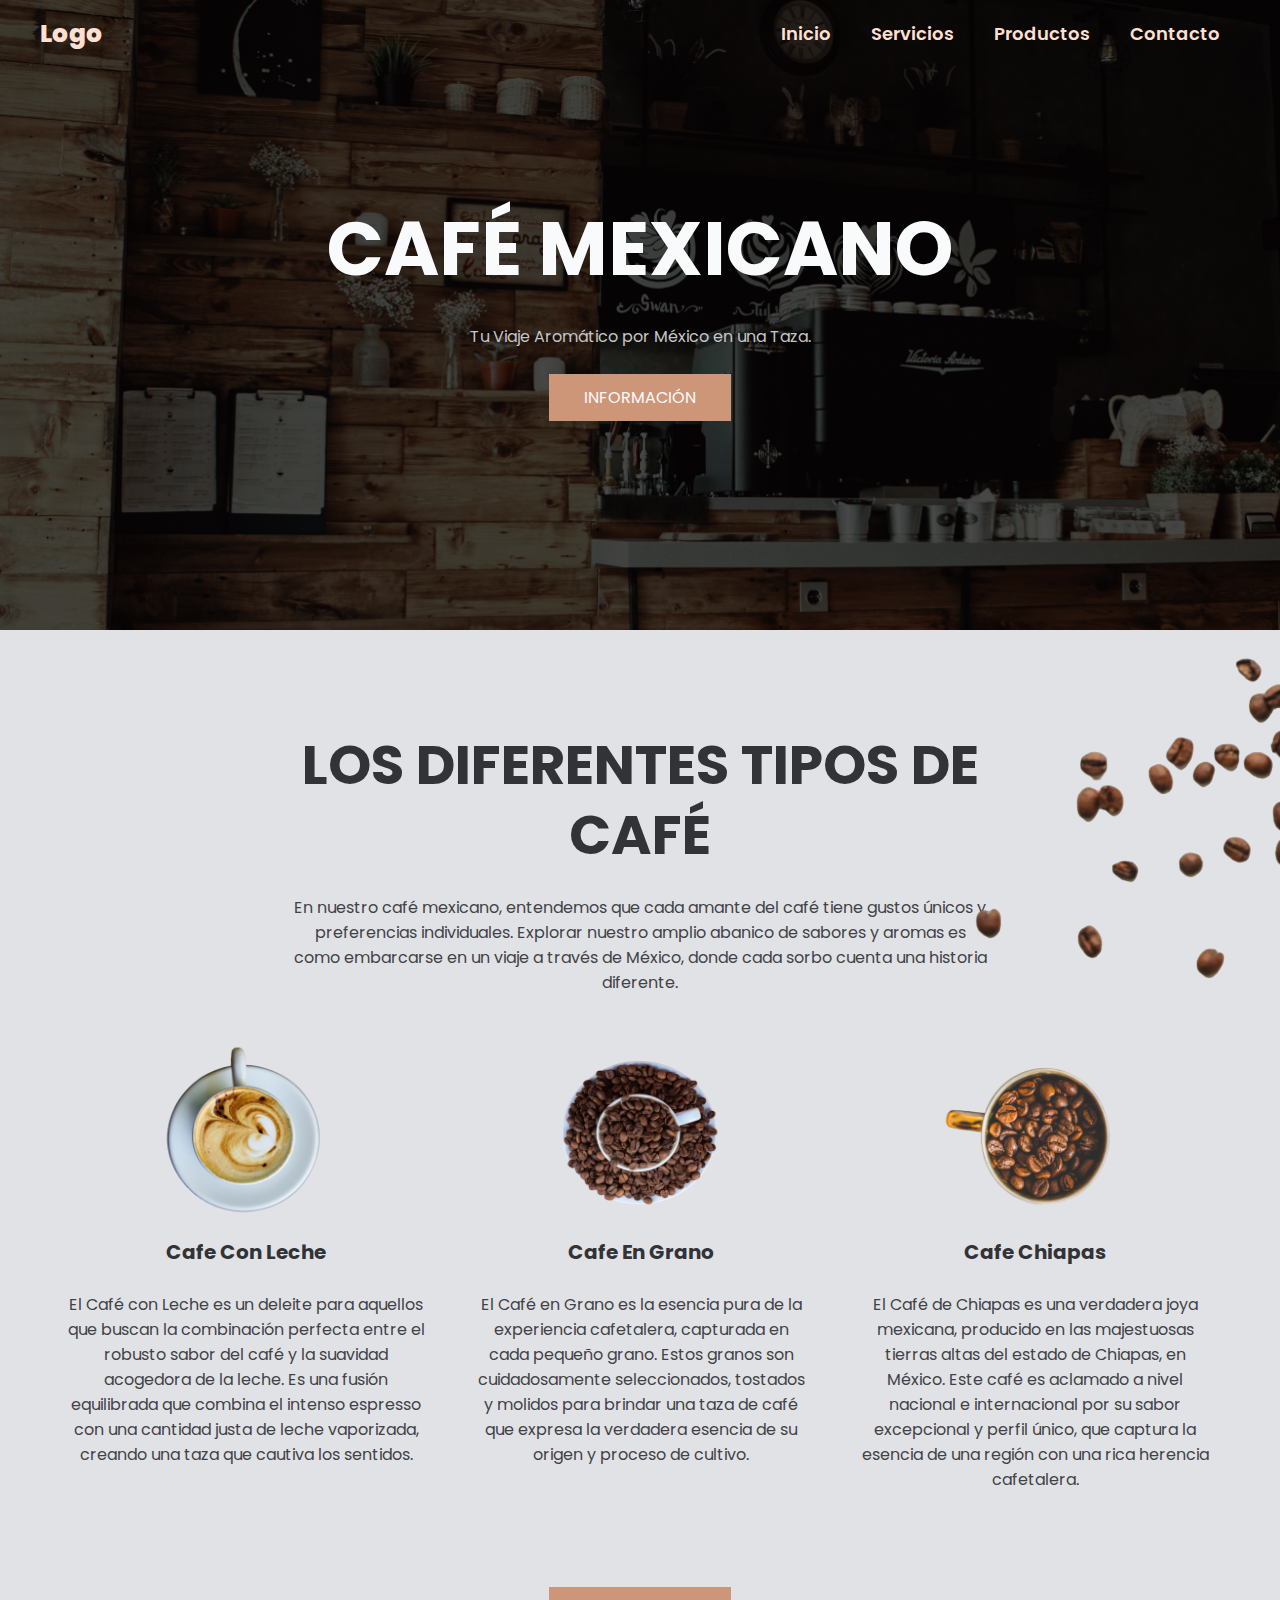
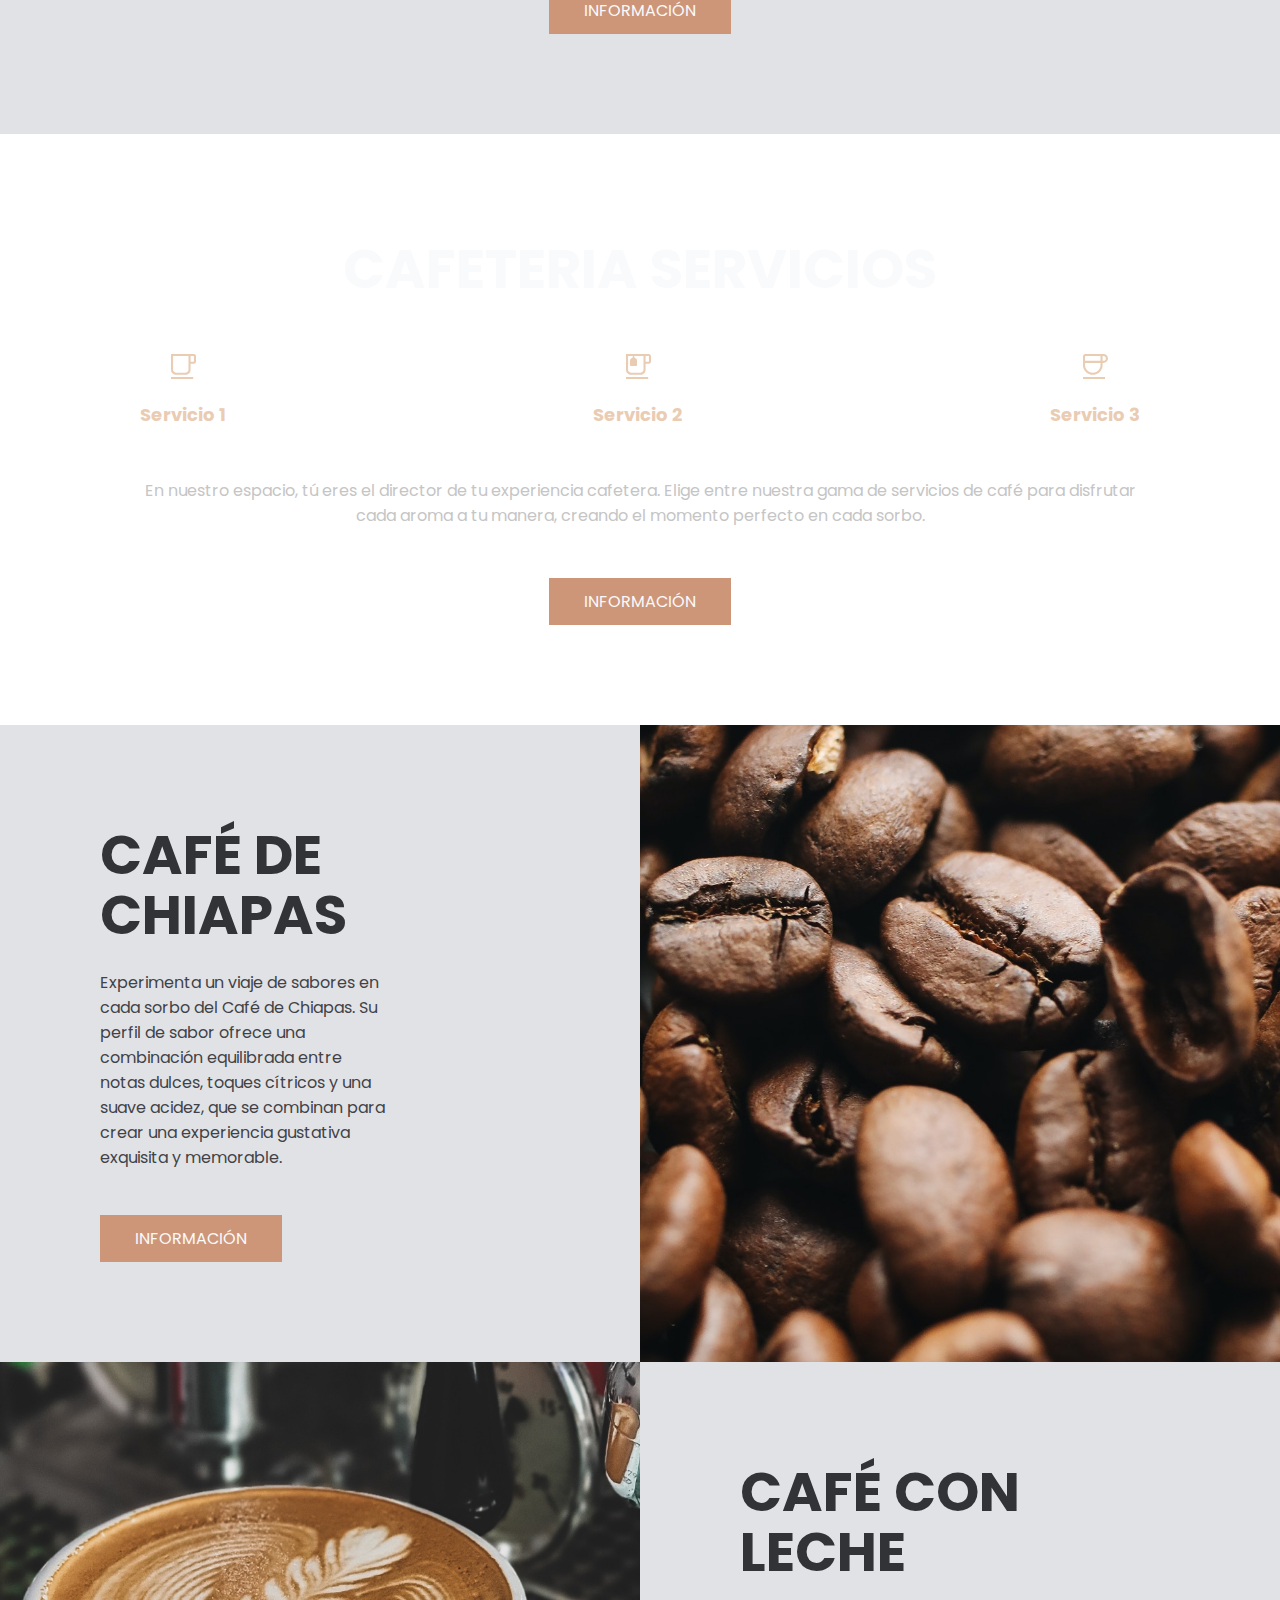
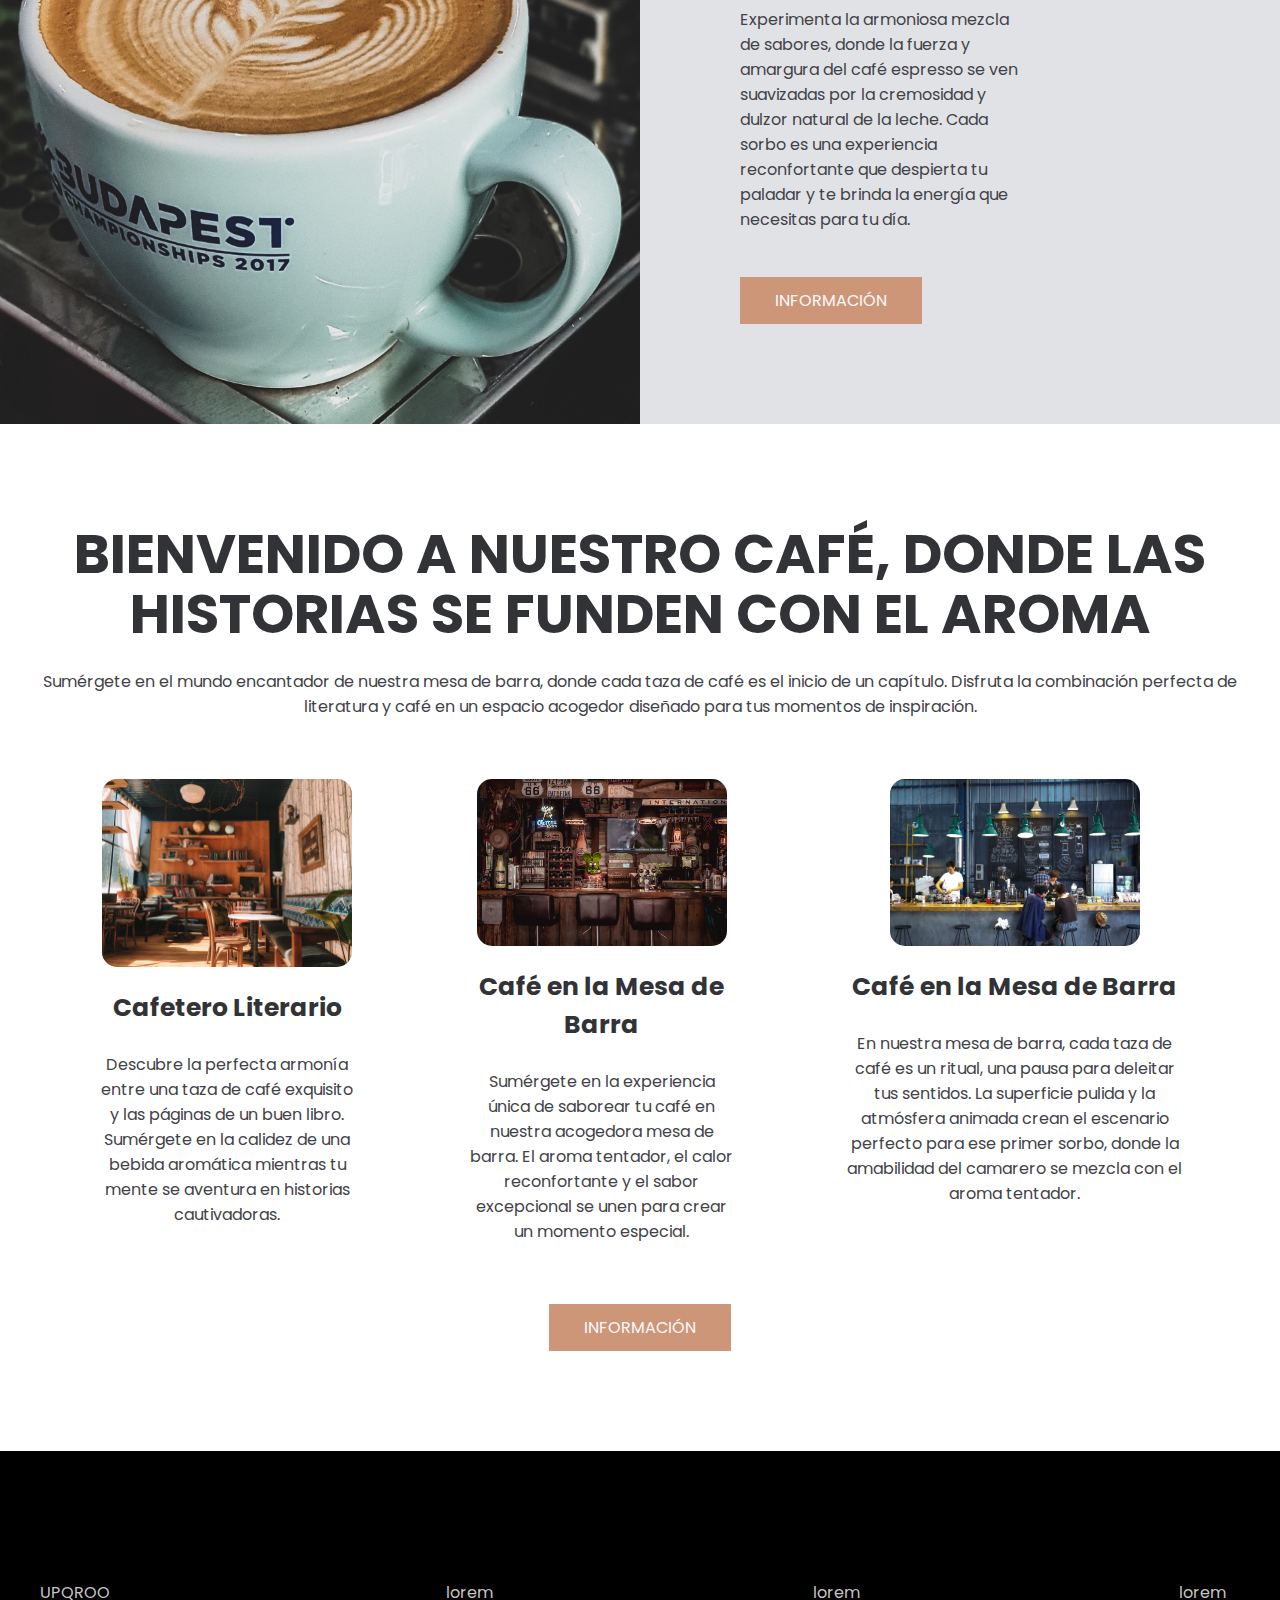
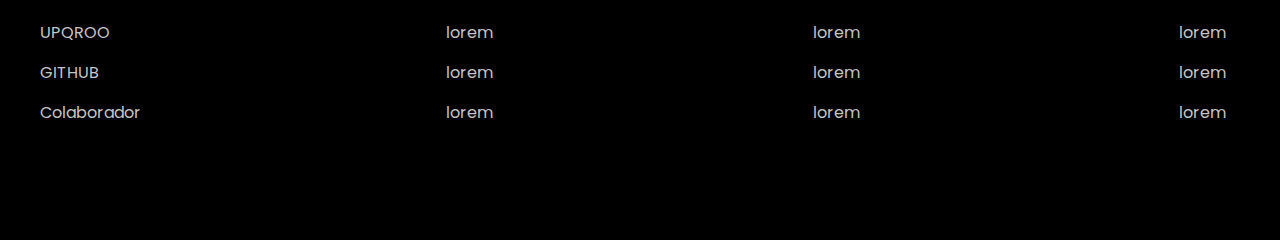
<file: Tarea_PaginaWeb/Web.html>
<!DOCTYPE html>
<html lang="en">
<head>
    <meta charset="UTF-8">
    <meta name="viewport" content="width=device-width, initial-scale=1.0">
    <link rel="stylesheet" href="StyleWeb.css">
    <title>Document</title>
</head>
<body>
   <header class="header">
    <div class="menu container">


     <a href="#" class="logo">Logo</a>
     <input type="checkbox" id="menu" />
     <label for="menu">
        <img src="Imagenes/menu.png" class="menu-icono" alt="">
     </label>
     <nav class="navbar">
<ul>
    <li><a href="#">Inicio</a></li>
    <li><a href="#serv">Servicios</a></li>
    <li><a href="#products">Productos</a></li>
    <li><a href="https://github.com/zJosueDavid" target="_blank" >Contacto</a></li>
</ul>
     </nav>


    </div>


    <div class="header-content container">
     <h1>Café Mexicano</h1>
<p>    
    Tu Viaje Aromático por México en una Taza.
</p>
<a href="#" class="btn-1">Información</a>

    </div>

   </header>

<section class="coffee">   
<img class="coffee-img" src="Imagenes/bg2.png" alt="">

<div class="coffee-content container">

<h2 id="products">Los diferentes tipos de Café</h2>
 
<p class="txt-p">En nuestro café mexicano, entendemos que cada amante del café tiene gustos únicos y preferencias individuales. Explorar nuestro amplio abanico de sabores y aromas es como embarcarse en un viaje a través de México, donde cada sorbo cuenta una historia diferente.</p>
<div class="coffee-group">

<div class="coffee-1">

    <img src="Imagenes/c1.png" alt="">
<h3>Cafe Con Leche</h3>
<p>
    El Café con Leche es un deleite para aquellos que buscan la combinación perfecta entre el robusto sabor del café y la suavidad acogedora de la leche. Es una fusión equilibrada que combina el intenso espresso con una cantidad justa de leche vaporizada, creando una taza que cautiva los sentidos.
</p>


</div>
<div class="coffee-1">

    <img src="Imagenes/c2.png" alt="">
<h3>Cafe En Grano</h3>
<p>
    El Café en Grano es la esencia pura de la experiencia cafetalera, capturada en cada pequeño grano. Estos granos son cuidadosamente seleccionados, tostados y molidos para brindar una taza de café que expresa la verdadera esencia de su origen y proceso de cultivo.
</p>


</div>
<div class="coffee-1">

    <img src="Imagenes/c3.png" alt="">
<h3>Cafe Chiapas</h3>
<p>
    El Café de Chiapas es una verdadera joya mexicana, producido en las majestuosas tierras altas del estado de Chiapas, en México. Este café es aclamado a nivel nacional e internacional por su sabor excepcional y perfil único, que captura la esencia de una región con una rica herencia cafetalera.
</p>


</div>
</div>

<a href="#" class="btn-1">Información</a>
    </div>

</section>

<main class="services">
<div class="services-content container">   

<h2 id="serv">Cafeteria Servicios</h2>
<div class="services-group">

<div class="services-1">

<img src="Imagenes/i1.svg" alt="">
<h3>Servicio 1</h3>

</div>
<div class="services-1">

    <img src="Imagenes/i2.svg" alt="">
    <h3>Servicio 2</h3>
    
    </div>
    <div class="services-1">

        <img src="Imagenes/i3.svg" alt="">
        <h3>Servicio 3</h3>
        
    </div>

</div>
<p>
    En nuestro espacio, tú eres el director de tu experiencia cafetera.
     Elige entre nuestra gama de servicios de café para disfrutar cada aroma a tu manera, creando el momento perfecto en cada sorbo.
</p>
<a href="#" class="btn-1">Información</a>

</div>



</main>

<section class="general">

    <div class="general-1">
     <h2>Café De Chiapas</h2>
     <p>
        Experimenta un viaje de sabores en cada sorbo del Café de Chiapas. Su perfil de sabor ofrece una combinación equilibrada entre notas dulces,
        toques cítricos y una suave acidez, que se combinan para crear una experiencia gustativa exquisita y memorable.
    </p>
    <a href="#" class="btn-1">Información</a>

    </div>
<div class="general-2"></div>

</section>

<section class="general">
    
    <div class="general-3"></div>

    <div class="general-1">
     <h2>Café Con Leche</h2>
     <p>
        Experimenta la armoniosa mezcla de sabores, donde la fuerza y amargura del café espresso se ven suavizadas por la cremosidad y dulzor natural de la leche.
         Cada sorbo es una experiencia reconfortante que despierta tu paladar y te brinda la energía que necesitas para tu día.
    </p>
    <a href="#" class="btn-1">Información</a>
    
    </div>


</section>

<section class="blog container">
<h2>Bienvenido a Nuestro Café, Donde las Historias Se Funden con el Aroma</h2>
<p>
    Sumérgete en el mundo encantador de nuestra mesa de barra, donde cada taza de café es el inicio de un capítulo. 
    Disfruta la combinación perfecta de literatura y café en un espacio acogedor diseñado para tus momentos de inspiración. 
</p>
<div class="blog-content">

    <div class="blog-1">

        <img src="Imagenes/blog1.jpg" alt="">

        <h3>Cafetero Literario</h3>

        <p>
            Descubre la perfecta armonía entre una taza de café exquisito y las páginas de un buen libro.
             Sumérgete en la calidez de una bebida aromática mientras tu mente se aventura en historias cautivadoras.
        </p>



    </div>
    <div class="blog-1">

        <img src="Imagenes/blog2.jpg" alt="">

        <h3>Café en la Mesa de Barra </h3>

        <p>
            Sumérgete en la experiencia única de saborear tu café en nuestra acogedora mesa de barra.
             El aroma tentador, el calor reconfortante y el sabor excepcional se unen para crear un momento especial.
        </p>
        

    </div>

    <div class="blog-1">

        <img src="Imagenes/blog3.jpg" alt="">

        <h3>Café en la Mesa de Barra </h3>

        <p>
            En nuestra mesa de barra, cada taza de café es un ritual, una pausa para deleitar tus sentidos.
             La superficie pulida y la atmósfera animada crean el escenario perfecto para ese primer sorbo, donde la amabilidad del camarero se mezcla con el aroma tentador. 
        </p>
        

    </div>
</div>

<a href="#" class="btn-1">Información</a>

</section>

<footer class="footer">

<div class="footer-content container">


    <div class="link">

        <h3>Lorem</h3>
        <ul>
            <li><a href="https://upqroo.edu.mx/" target="_blank">UPQROO</a></li>
            <li><a href="https://www.facebook.com/upqroo" target="_blank">UPQROO</a></li>
            <li><a href="https://github.com/zJosueDavid" target="_blank">GITHUB</a></li>
            <li><a href="https://www.youtube.com/@divcode7383" target="_blank">Colaborador</a></li>
        </ul>

    </div>
    <div class="link">

        <h3>Lorem</h3>
        <ul>
            <li><a href="#">lorem</a></li>
            <li><a href="#">lorem</a></li>
            <li><a href="#">lorem</a></li>
            <li><a href="#">lorem</a></li>
        </ul>

    </div>
    <div class="link">

        <h3>Lorem</h3>
        <ul>
            <li><a href="#">lorem</a></li>
            <li><a href="#">lorem</a></li>
            <li><a href="#">lorem</a></li>
            <li><a href="#">lorem</a></li>
        </ul>

    </div>
        <div class="link">

        <h3>Lorem</h3>
        <ul>
            <li><a href="#">lorem</a></li>
            <li><a href="#">lorem</a></li>
            <li><a href="#">lorem</a></li>
            <li><a href="#">lorem</a></li>
        </ul>

    </div>


</div>

</footer>



</body>
</html>
</file>
<file: Tarea_PaginaWeb/StyleWeb.css>
@import url('https://fonts.googleapis.com/css2?family=Poppins:wght@400;500;600;700;800&display=swap');

*{
    margin: 0;
    padding: 0;
    box-sizing: border-box;
    text-decoration: none;
    list-style: none;
}

 body{
font-family: 'Poppins', sans-serif;
}
.container {
    max-width: 1200px;
    margin: 0 auto;
}
.header{
    background-image: linear-gradient(
        rgba(0,0,0,0.7),
        rgba(0,0,0,0.7)),
        url(Imagenes/bg.jpg);
    background-position: center bottom;
    background-repeat: no-repeat;
    background-size: cover;
    min-height: 70vh;
    display: flex;
    align-items: center;
}
.menu{
    position: absolute;
    top: 0;
    left: 0;
    right: 0;
    display: flex;
    align-items: center;
    justify-content: space-between;
}

.logo{
    color: #ffdfcf;
    font-size: 25px;
    font-weight: 800;
}
.menu .navbar ul li{
    position: relative;
    float: left;
}
.menu .navbar ul li a{
    font-size: 18px;
    padding: 20px;
    color: #ffdfcf;
    display: block;
    font-weight: 600;
}
.menu .navbar ul li a:hover{
    color: #ce9678;
}

#menu{
    display: none;
}
.menu-icono{
    width: 25px;
}
.menu label{
    cursor: pointer;
    display: none;
}
.header-content{
    text-align: center;
}
.header-content h1{
    font-size: 75px;
    line-height: 80px;
    color: #f9fafc;
    text-transform: uppercase;
    margin-bottom: 35px;
}
.header-content p{
    font-size: 16px;
    color: #c5c5c5;
    padding: 0 250px;
    margin-bottom: 25px;
}
.btn-1{
    display: inline-block;
    padding: 11px 35px;
    background-color: #ce9678;
    color: #f9fafc;
    text-transform: uppercase;
}
.btn-1:hover{
    background-color: #ebad8d;
}
.coffee {
    padding: 100px 0;
    background-color: #e1e2e6;
    position: relative;
}
.coffee-content{
    text-align: center;
}
.coffee-content h2{
    font-size: 55px;
    line-height: 70px;
    color: #323337;
    text-transform: uppercase;
    padding: 0 250px;
    margin-bottom: 15px;
}
.txt-p{
    font-size: 16px;
    color: #414247;
    padding: 0 250px;
    margin-bottom: 35px;
}
.coffee-group {
    display: flex;
    justify-content: space-between;
    margin-bottom: 50px;
}
.coffee-1{
    padding: 0 25px;
}

.coffee-1 img{
    width: 200px;
}
.coffee-img{
    position: absolute;
    top: 0;
    right: 0;
}
.coffee-1 h3{
    color: #323337;
    font-size: 20px;
    margin-bottom: 15px;
}
.services {
    background-image: linear-gradient(
        rgba(0,0,0,0.7),
        rgba(0,0,0,0.7)),
        url(Imagenes/bg2.jpg);
        background-position: center center;
        background-repeat: no-repeat;
        background-size: cover;
        background-attachment: fixed;
        padding: 100px 0;
}
.services-content{
    text-align: center;
}
.services-content h2{
    font-size: 55px;
    line-height: 70px;
    color: #f9fafc;
    text-transform: uppercase;
    margin-bottom: 50px;
}
.services-content p{
    font-size: 16px;
    color: #c5c5c5;
    margin-bottom: 50px;
    padding: 0 100px;
}
.services-group{
    display: flex;
    justify-content: space-between;
    margin-bottom: 50px;
}
.services-1{
    padding: 0 100px;
}
.services-1 img{
    width: 25px;
    margin-bottom: 15px;
}
.services-1 h3{
    color: #eaccb3;
    font-size: 18px;
}

.general {
    display: flex;
}
.general-1{
    width: 50%;
    padding: 100px 250px 100px 100px;
    background-color: #e1e2e6;
}
.general-2{
    background-image: url(Imagenes/coffe-1.jpg);
    background-position: center center;
    background-repeat: no-repeat;
    background-size: cover;
    width: 50%;
}
.general-3{
    background-image: url(Imagenes/coffee-2.jpg);
    background-position: center center;
    background-repeat: no-repeat;
    background-size: cover;
    width: 50%;
}
h2{
    font-size: 55px;
    line-height: 60px;
    color: #323337;
    text-transform: uppercase;
    margin-bottom: 20px;
}
p{
    font-size: 16px;
    color: #414247;
    margin: 25px 0 45px 0;
}
.blog {
    padding: 100px 0;
    text-align: center;
}
.blog-content {
    display: flex;
    justify-content:  space-between;
}
.blog-1{
    padding: 15px 55px;
}
.blog-1 img{
    width: 250px;
    border-radius: 15px;
    margin-bottom: 15px;
}
.blog-1 h3{
    font-size: 25px;
    color: #323337;
}

.footer{
    padding: 100px 0;
    background-color: #000000;
}
.footer-content{
    display: flex;
    justify-content: space-between;
}
link h3{
    font-size: 18px;
    color: #f9fafc;
    margin-bottom: 15px;
}
.link a{
    font-size: 16px;
    color: #c5c5c5;
    display: block;
    margin-bottom: 15px;
}

@media(max-width:991){
    .menu{
        padding: 30px;
    }
    .menu label{
        display: initial;
    }
    .menu .navbar{
        position: absolute;
        top: 100%;
        left: 0;
        right: 0;
        background-color: #323337;
        display: none;
    }
    .menu .navbar ul li{
        width: 100%;
    }
    .menu:checked ~ .navbar{
        display: initial;
    }
    .header {
        min-height: 0vh;
    }
    .header-content{
        padding: 100px 30px;
    }
    .header-content p{
        padding: 0;
    }
    .coffee{
        padding: 30px;
    }
    .coffee-content h2{
        padding: 0;
    }
    .txt-p{
        padding: 0;
    }
    .coffee-group{
        flex-direction: column;
    margin-bottom: 0;
    }
    .coffee-img{
        display: none;
    }
    .services{
        padding: 30px;
    }
    .services-content p{
        padding: 0;
    }
    .services-group{
    margin-bottom: 0;
        flex-direction: column;
    }
    .services-1{
        margin-bottom: 25px;
    }
    .general{
        flex-direction: column;
    }
    .general-1{
        width: 100%;
        padding: 30px;
        text-align: center;
    }
    .general-2,.general-3{
        display: none;
    }
    .blog{
        padding: 30px;
    }
    .blog-content{
        flex-direction: column;
    }
    .blog-1{
        padding: 0;
    }
    .footer{
        padding: 30px;
    }
    .footer-content{
        flex-direction: column;
        text-align: center;
    }

}
</file>
